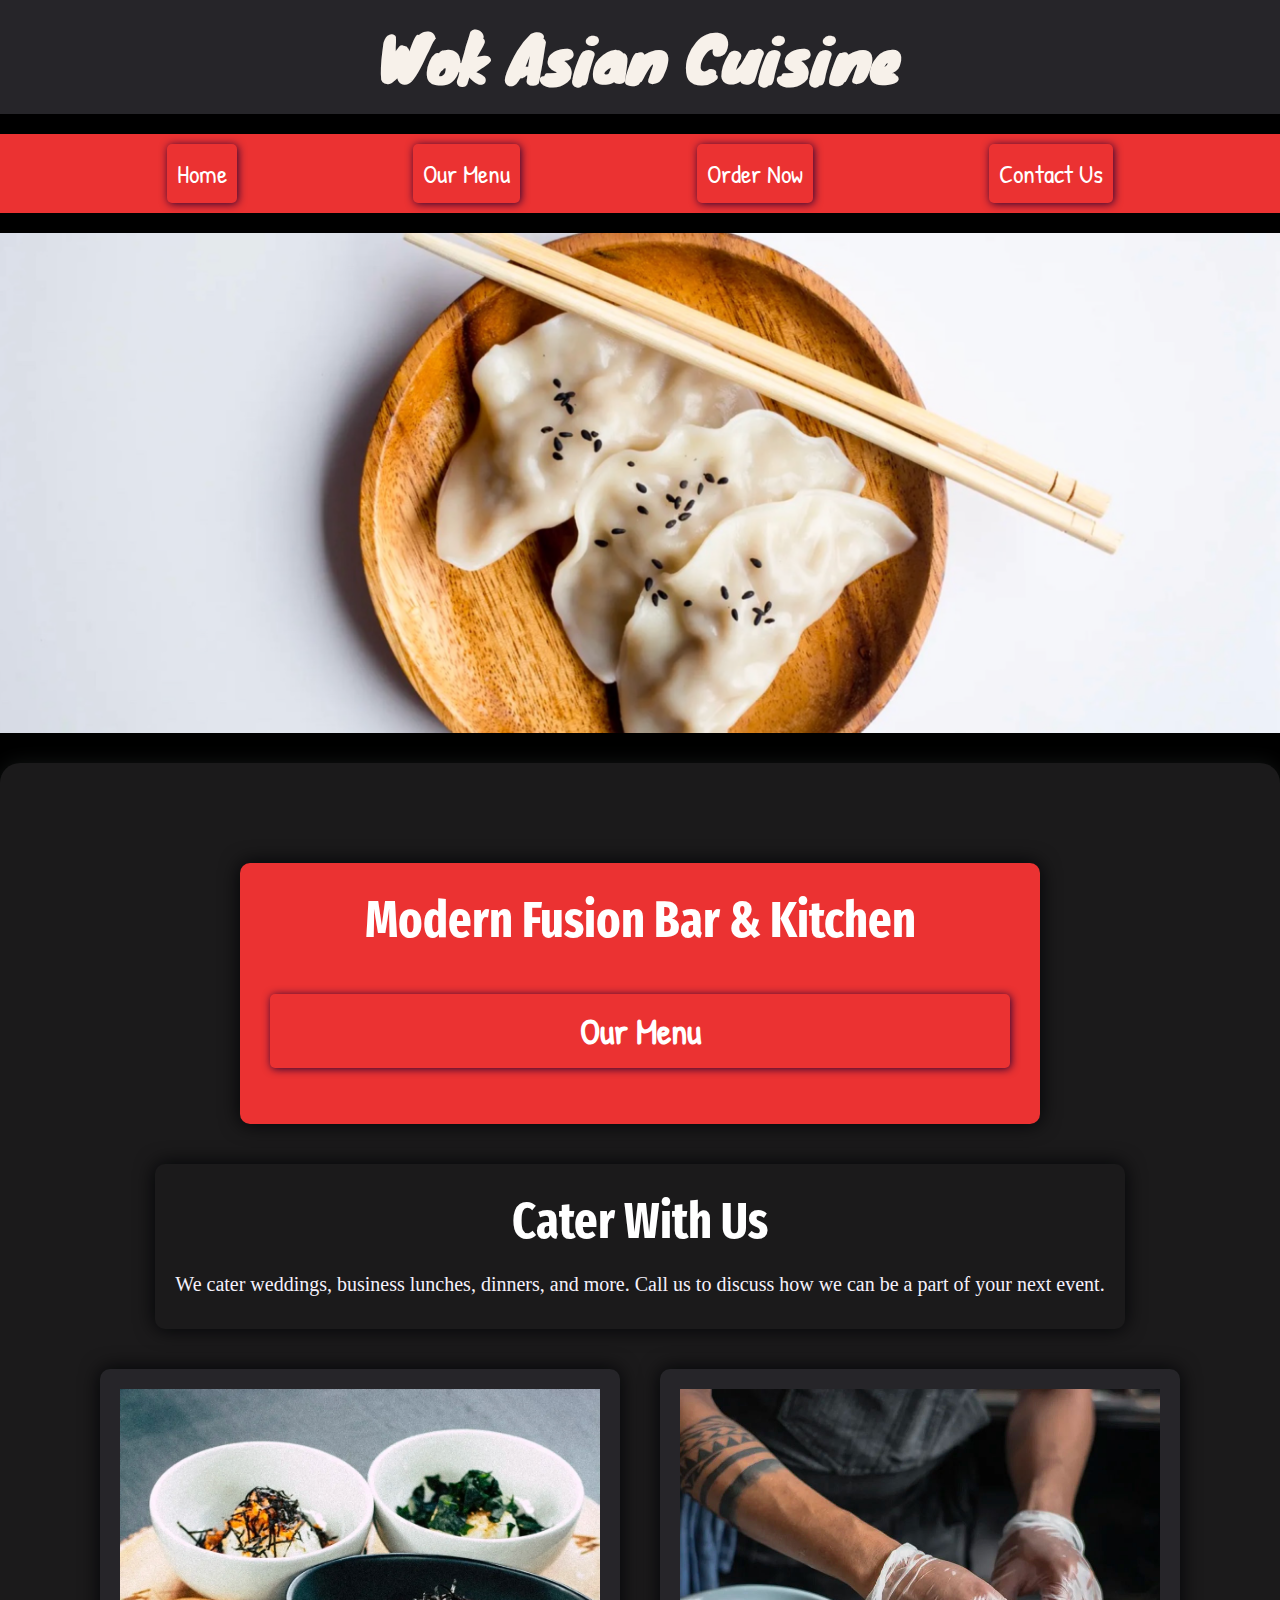
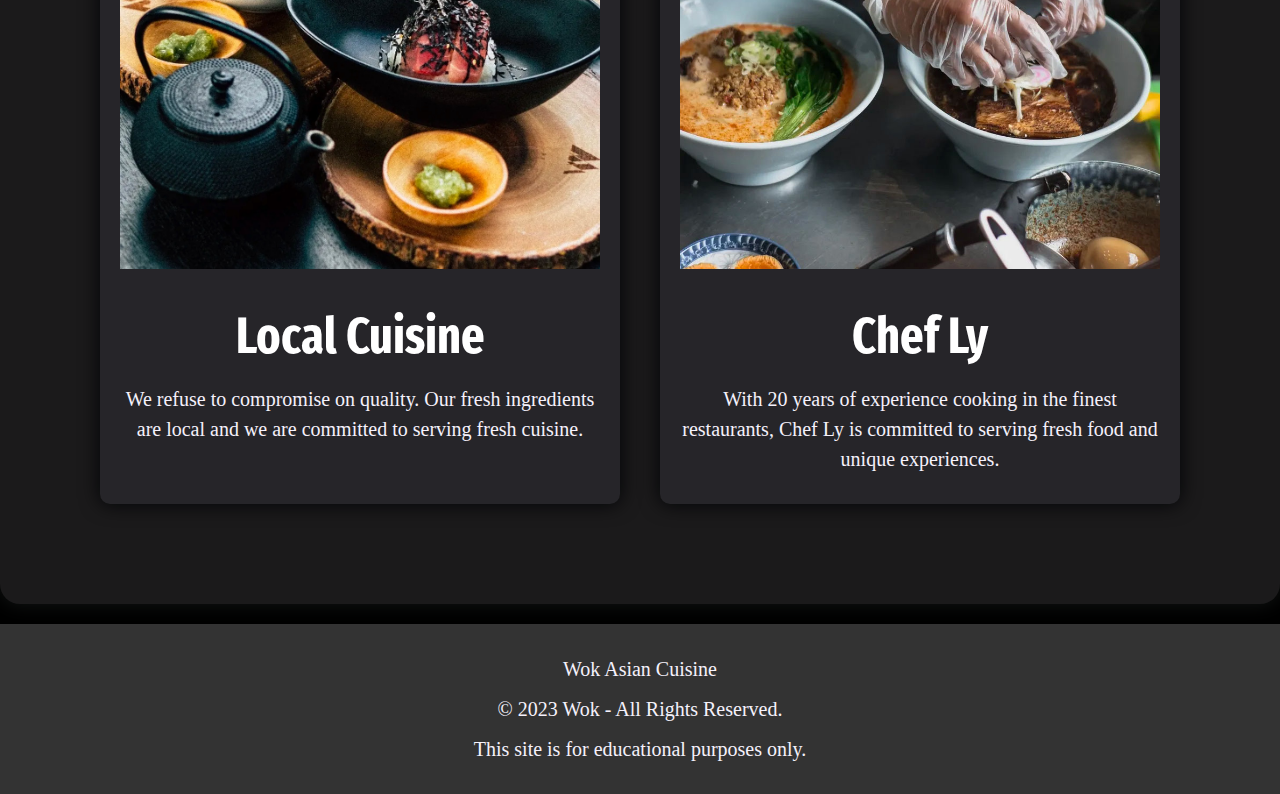
<file: index.html>
<!DOCTYPE html>
<html lang="en">
<head>
    <meta charset="UTF-8">
    <title>Wok Asian Cuisine</title>
    <meta name="author" content="Alyssa Sanchez">
    <meta name="description" content="Wok Asian Cuisine - a modern Asian fusion restaurant in the greater San Francisco Bay Area.">
    <link rel="stylesheet" href="style.css">
    <link rel="icon" type="image/png" href="favicon-16x16.png" sizes="16x16">
    <link rel="stylesheet" href="https://fonts.googleapis.com/css2?family=Fira+Sans+Extra+Condensed:wght@300&family=Knewave&family=Patrick+Hand&display=swap">
</head>
<body>
    <!-- Header -->
    <header>
        <h1>Wok Asian Cuisine</h1>
    </header>

    <!-- Navigation -->
    <nav class="margin-20">
        <ul class="nav-list">
            <li><a href="#">Home</a></li>
            <li><a href="#">Our Menu</a></li>
            <li><a href="#">Order Now</a></li>
            <li><a href="contactpage.html">Contact Us</a></li>
        </ul>
    </nav>
    <!-- Hero Image -->
    <div id="hero-image">
        <img src="header-img.png" alt="dumplings">
    </div>
    <!-- Main Content -->
    <main class="main-section">
        <section id="modern-fusion">
            <h2>Modern Fusion Bar &amp; Kitchen</h2>
            <h3><a href="#">Our Menu</a></h3>
        </section>
        <section>
            <h2>Cater With Us</h2>
            <p>We cater weddings, business lunches, dinners, and more. Call us to discuss how we can be a part of your next event.</p>
        </section>
        <section class="local-cuisine">
            <img src="local.jpg" alt="Our quality ingredients" class="some-image">
            <h2>Local Cuisine</h2>
            <p>We refuse to compromise on quality. Our fresh ingredients are local and we are committed to serving fresh cuisine.</p>
        </section>
    
        <section class="chef-section">
            <img src="chef.jpg" alt="Chef Ly" class="some-image">
            <h2>Chef Ly</h2>
            <p>With 20 years of experience cooking in the finest restaurants, Chef Ly is committed to serving fresh food and unique experiences.</p>
        </section>
    </main>

    <footer>
        <p>Wok Asian Cuisine</p>
        <p>&copy; 2023 Wok - All Rights Reserved.</p>
        <p>This site is for educational purposes only.</p>
    </footer>
</body>
</html>
</file>
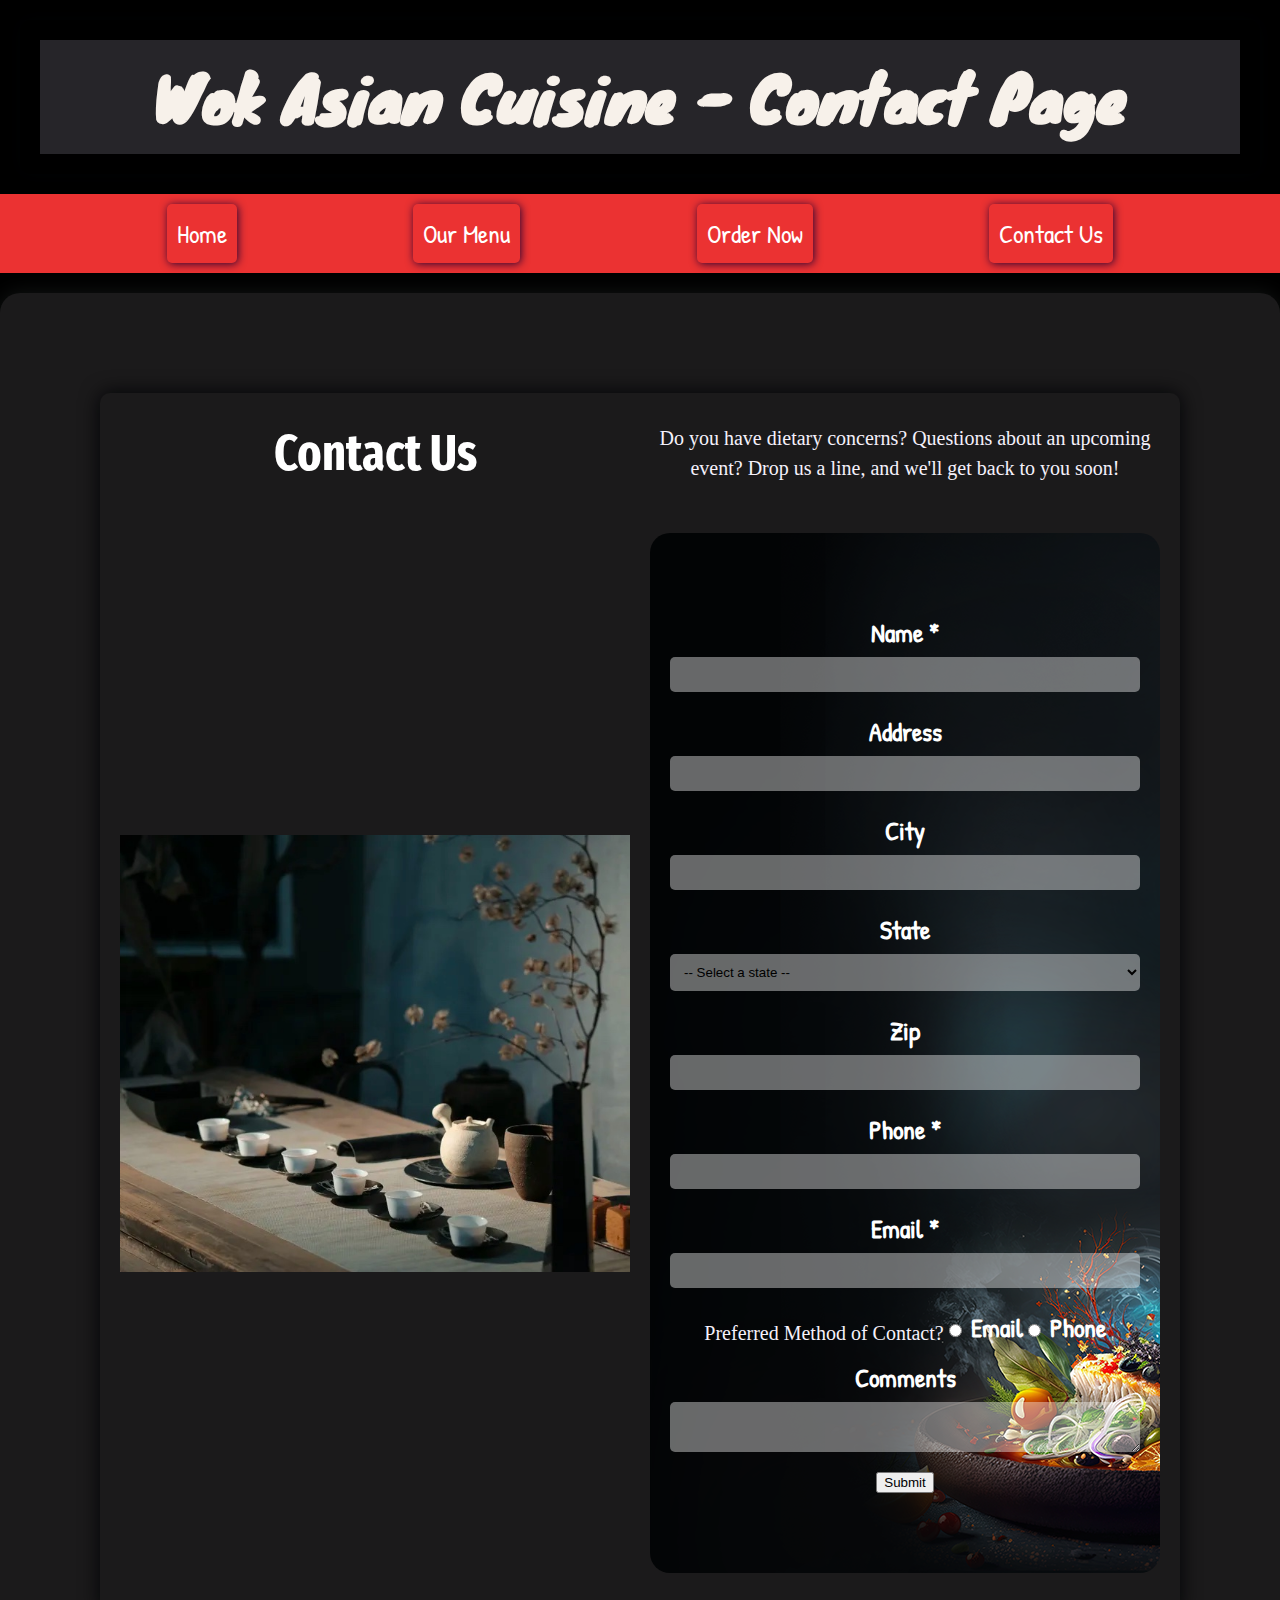
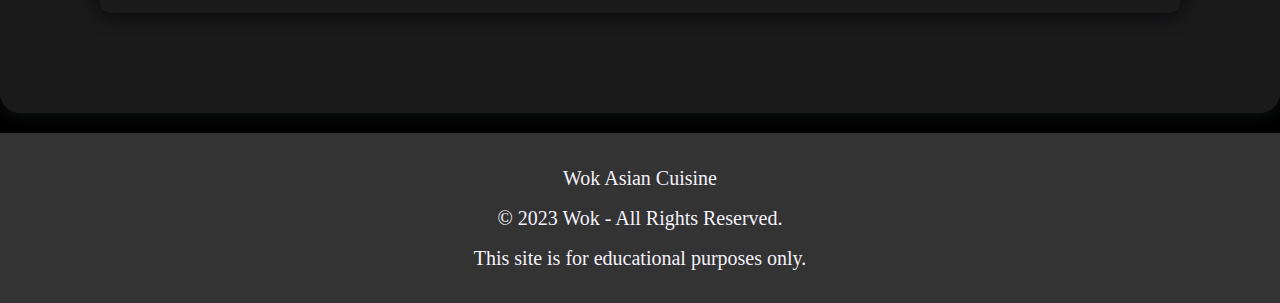
<file: contactpage.html>
<!DOCTYPE html>
<html lang="en">
  <head>
    <meta charset="UTF-8">
    <title>Wok Asian Cuisine Contact Us</title>
    <meta name="author" content="Alyssa Sanchez">
    <meta name="description" content="Wok Asian Cuisine Contact Us  - a modern Asian fusion restaurant in the greater San Francisco Bay Area.">
    <link rel="stylesheet" href="style.css">
    <link rel="preconnect" href="https://fonts.gstatic.com">
    <link href="https://fonts.googleapis.com/css2?family=Montserrat:wght@400;700&display=swap" rel="stylesheet">
    <link rel="icon" type="image/png" href="favicon-16x16.png" sizes="16x16">
  </head>
  <body>
    <section id="contact-header">
      <header>
        <h1>Wok Asian Cuisine - Contact Page</h1>
      </header>
    </section>
    <nav class="margin-20">
      <ul class="nav-list text-center">
        <li><a href="#">Home</a></li>
        <li><a href="#">Our Menu</a></li>
        <li><a href="#">Order Now</a></li>
        <li><a href="contactpage.html">Contact Us</a></li>
      </ul>
    </nav>
    <main>
      <section class="contact">
        <h2>Contact Us</h2>
        <p>Do you have dietary concerns? Questions about an upcoming event? Drop us a line, and we'll get back to you soon!</p>
        <img src="contact-img-optional2.jpg" alt="Contact Us Image">
        <form action="https://wp.zybooks.com/form-viewer.php" method="POST">
          <label for="name">Name *</label>
          <input type="text" id="name" name="name" required>

          <label for="address">Address</label>
          <input type="text" id="address" name="address">

          <label for="city">City</label>
          <input type="text" id="city" name="city">
    
        <label for="state">State</label>
        <select id="state" name="state">
        <option value="">-- Select a state --</option>
        <option value="AL">Alabama</option>
        <option value="AK">Alaska</option>
        <option value="AZ">Arizona</option>
        <option value="AR">Arkansas</option>
        <option value="CA">California</option>
        <option value="CO">Colorado</option>
        <option value="CT">Connecticut</option>
        <option value="DE">Delaware</option>
        <option value="DC">District Of Columbia</option>
        <option value="FL">Florida</option>
        <option value="GA">Georgia</option>
        <option value="HI">Hawaii</option>
        <option value="ID">Idaho</option>
        <option value="IL">Illinois</option>
        <option value="IN">Indiana</option>
        <option value="IA">Iowa</option>
        <option value="KS">Kansas</option>
        <option value="KY">Kentucky</option>
        <option value="LA">Louisiana</option>
        <option value="ME">Maine</option>
        <option value="MD">Maryland</option>
        <option value="MA">Massachusetts</option>
        <option value="MI">Michigan</option>
        <option value="MN">Minnesota</option>
        <option value="MS">Mississippi</option>
        <option value="MO">Missouri</option>
        <option value="MT">Montana</option>
        <option value="NE">Nebraska</option>
        <option value="NV">Nevada</option>
        <option value="NH">New Hampshire</option>
        <option value="NJ">New Jersey</option>
        <option value="NM">New Mexico</option>
        <option value="NY">New York</option>
        <option value="NC">North Carolina</option>
        <option value="ND">North Dakota</option>
        <option value="OH">Ohio</option>
        <option value="OK">Oklahoma</option>
        <option value="OR">Oregon</option>
        <option value="PA">Pennsylvania</option>
        <option value="RI">Rhode Island</option>
        <option value="SC">South Carolina</option>
        <option value="SD">South Dakota</option>
        <option value="TN">Tennessee</option>
        <option value="TX">Texas</option>
        <option value="UT">Utah</option>
        <option value="VT">Vermont</option>
        <option value="VA">Virginia</option>
        <option value="WA">Washington</option>
        <option value="WV">West Virginia</option>
        <option value="WI">Wisconsin</option>
        <option value="WY">Wyoming</option>
        </select>
    
       
        <label for="zip">Zip</label>
        <input type="text" id="zip" name="zip">

        <label for="phone">Phone *</label>
        <input type="tel" id="phone" name="phone" required>

        <label for="email">Email *</label>
        <input type="email" id="email" name="email" required>

        <p>Preferred Method of Contact?</p>
        <label>
          <input type="radio" name="contact-method" value="email"> Email
        </label>
        <label>
          <input type="radio" name="contact-method" value="phone"> Phone
        </label>

        <label for="comments">Comments</label>
        <textarea id="comments" name="comments"></textarea>

        <button type="submit">Submit</button>
      </form>
    </section>
  </main>
  <footer>
    <p>Wok Asian Cuisine</p>
    <p>&copy; 2023 Wok - All Rights Reserved.</p>
    <p>This site is for educational purposes only.</p>
  </footer>
</body> 
</html
</file>
<file: style.css>
@import url('https://fonts.googleapis.com/css2?family=Fira+Sans+Extra+Condensed:wght@300&family=Knewave&family=Patrick+Hand&display=swap');
  * {
    box-sizing: border-box;
  }
  
  body {
    margin: 0;
    font-family: 'Patrick Hand', cursive;
    font-size: 26px;
    line-height: 1.5;
    background-color: #000000;
    color: #333;
    width: 1280px;
    margin: 0 auto;
  }

img {
  max-width: 100%;
  height: auto;
}

/* Header Styles */

header {
  background-color: #262529;
  text-align: center;
  padding: 20px 0;
}

h1 {
  margin: 0;
  font-family: 'Knewave', cursive;
  font-size: 62px;
  line-height: 1.2;
  color: #f7f1ea;
}
p {
  font-family: Calibri;
  font-size: 20px;
}

/* Navigation Styles */

nav {
  background-color: #eb3232;
  margin: 20px 0;
}

ul {
  display: flex;
  justify-content: space-evenly;
  list-style: none;
  margin: 0;
  padding: 0;
}

li {
  margin: 0;
}

a {
  color: #fff;
  border-radius: 5px;
  display: block;
  margin: 10px;
  padding: 10px;
  justify-content: center;
  text-decoration: none;
  transition: all 0.50s ease;
  box-shadow: 1px 1px 9px #290432;
}

a:hover {
  background-color: #fff;
  color: #333;
  box-shadow: none;
}


#hero-image {
  margin-top: 20px;
}

/* Main Content Styles */

main {
  display: flex;
  flex-wrap: wrap;
  justify-content: center;
  margin: 0 auto;
  background-color: #1b1a1b;
  border-radius: 20px;
  padding: 80px;
  width: 100%;
  box-shadow: 0 0 20px rgba(191, 213, 210, 0.1);
  margin-top: 20px;
  margin-bottom: 20px;
}

section {
  margin: 20px;
  justify-content: center;
  text-align: center;
  border-radius: 10px;
  box-shadow: 0 0 20px #000305;
  padding: 20px;
}

h2 {
  margin: 0;
  font-family: 'Fira Sans Extra Condensed', sans-serif;
  font-weight: bold;
  color:#f5f1fb;
}

h2 {
  font-size: 50px;
  color: #ffffff;
}

h3 {
  font-family: 'Patrick Hand', cursive;
  font-size: 36px;
  color: #f7f1ea;
}

p {
  margin: 10px 0;
  color: #f5f1fb;
}

/* Modern Fusion Section */

#modern-fusion {
  background-color: #eb3232;
  flex-basis: 100%;
  max-width: 800px;
  height: auto;
  padding: 20px;
  text-align: center;
}



/* Local Cuisine Section */

.local-cuisine {
  background-color: #262529;
  flex-basis: calc(50% - 40px);
  padding: 20px;
  text-align: center;
}

.some-image {
  margin-bottom: 20px;
}

/* Chef Ly Section  */

.chef-section {
  background-color: #262529;
  flex-basis: calc(50% - 40px);
  padding: 20px;
  text-align: center;
}

form {
  display: flex;
  flex-wrap: wrap;
  background-image: url('ContactUsBg copy.png');
  color: #ffffff;
  justify-content: center;
  margin: 0 auto;
  border-radius: 20px;
  padding: 80px 20px;
  max-width: 600px;
  width: 100%;
  margin-top: 20px;
  margin-bottom: 20px;
}

input[type="text"],
input[type="tel"],
input[type="email"],
select,
textarea {
  display: block;
  width: 100%;
  padding: 10px;
  border-radius: 5px;
  border: none;
  margin-bottom: 20px;
  background-color: rgba(255, 255, 255, 0.4);
  color: #000000;
}

input[type="submit"] {
  display: block;
  width: 100%;
  padding: 10px;
  border-radius: 5px;
  border: none;
  background-color: #eb3232;
  color: black;
  font-weight: bold;
  cursor: pointer;
  transition: background-color 0.3s ease;
}

input[type="submit"]:hover {
  background-color: #eb3232;
}

label {
  display: block;
  margin-bottom: 5px;
  font-weight: bold;
}

textarea {
  resize: vertical;
}
.contact {
  display: grid;
  grid-template-columns: repeat(2, 1fr);
  grid-gap: 20px;
  align-items: center;
}
.contact img {
  max-width: 100%;
  height: auto;
}

/* Footer */
footer {
  background-color: #333;
  color: #fff;
  text-align: center;
  width: 100%;
  padding: 20px;
  box-sizing: border-box;
  clear: both;
}
</file>
